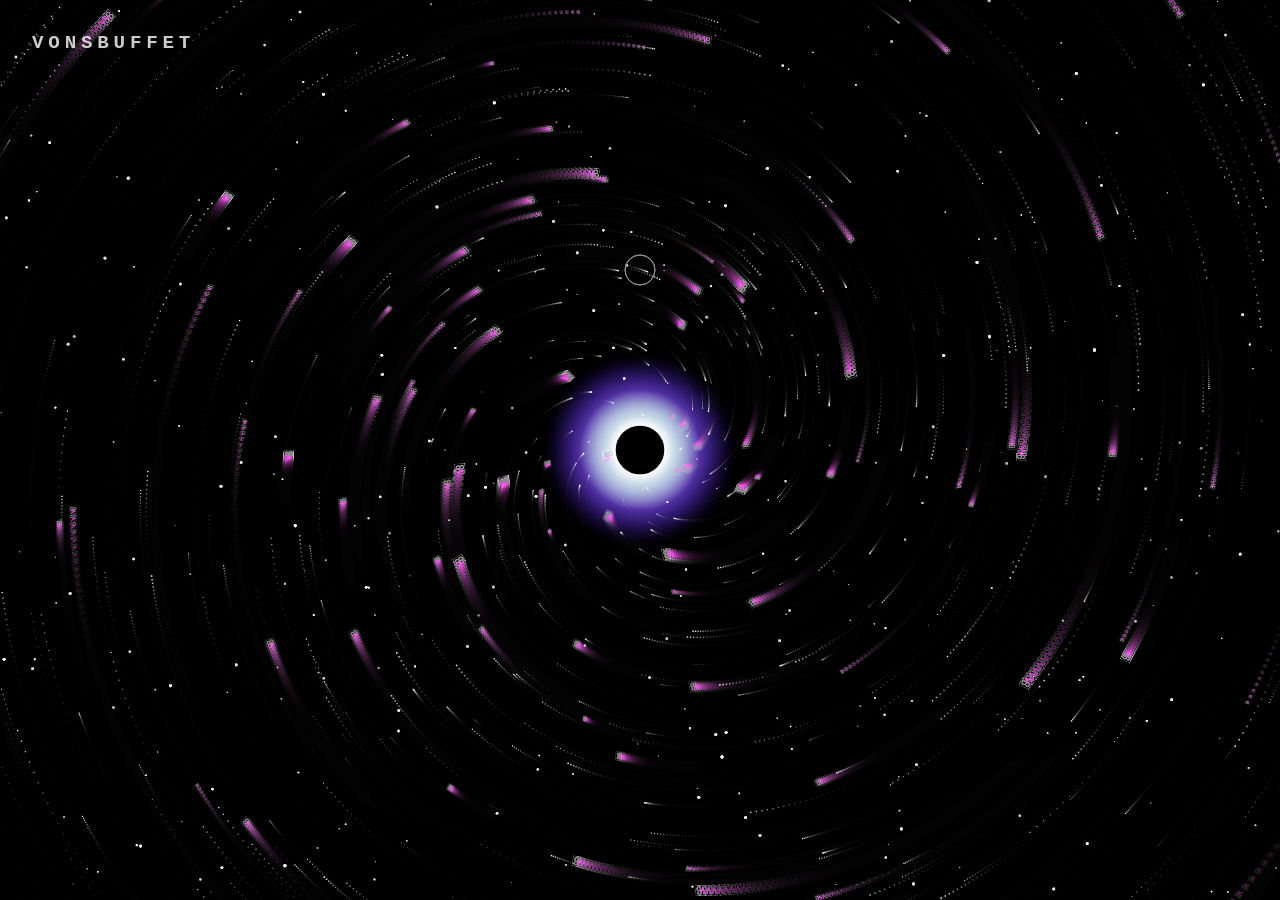
<file: index.html>
<!DOCTYPE html>
<html lang="en">
<head>
    <meta charset="utf-8" />
    <meta name="viewport" content="width=device-width, initial-scale=1.0, maximum-scale=1.0, user-scalable=no">
    <title>VonsBuffet | Computational Research</title>
    <link href="index.css" rel="stylesheet" type="text/css">
</head>
<body>
    <canvas id="compCanvas"></canvas>
    
    <div id="ui-layer">
        <div id="logo">VonsBuffet</div>
    </div>
    
    <script src="Engine.js"></script>
</body>
</html>
</file>
<file: index.css>
* {
    margin: 0;
    padding: 0;
    box-sizing: border-box;
    user-select: none;
    touch-action: none; 
}

body {
    background: #000;
    overflow: hidden;
    font-family: 'SFMono-Regular', Consolas, 'Liberation Mono', Menlo, Courier, monospace;
    color: #fff;
}

canvas {
    position: absolute;
    top: 0;
    left: 0;
    z-index: 1;
}

#ui-layer {
    position: absolute;
    top: 0;
    left: 0;
    width: 100vw;
    height: 100vh;
    z-index: 10;
    pointer-events: none; 
    padding: 2rem;
}

#logo {
    font-size: 1.2rem;
    letter-spacing: 0.3rem;
    font-weight: 900;
    text-transform: uppercase;
    color: rgba(255, 255, 255, 0.8);
}
</file>
